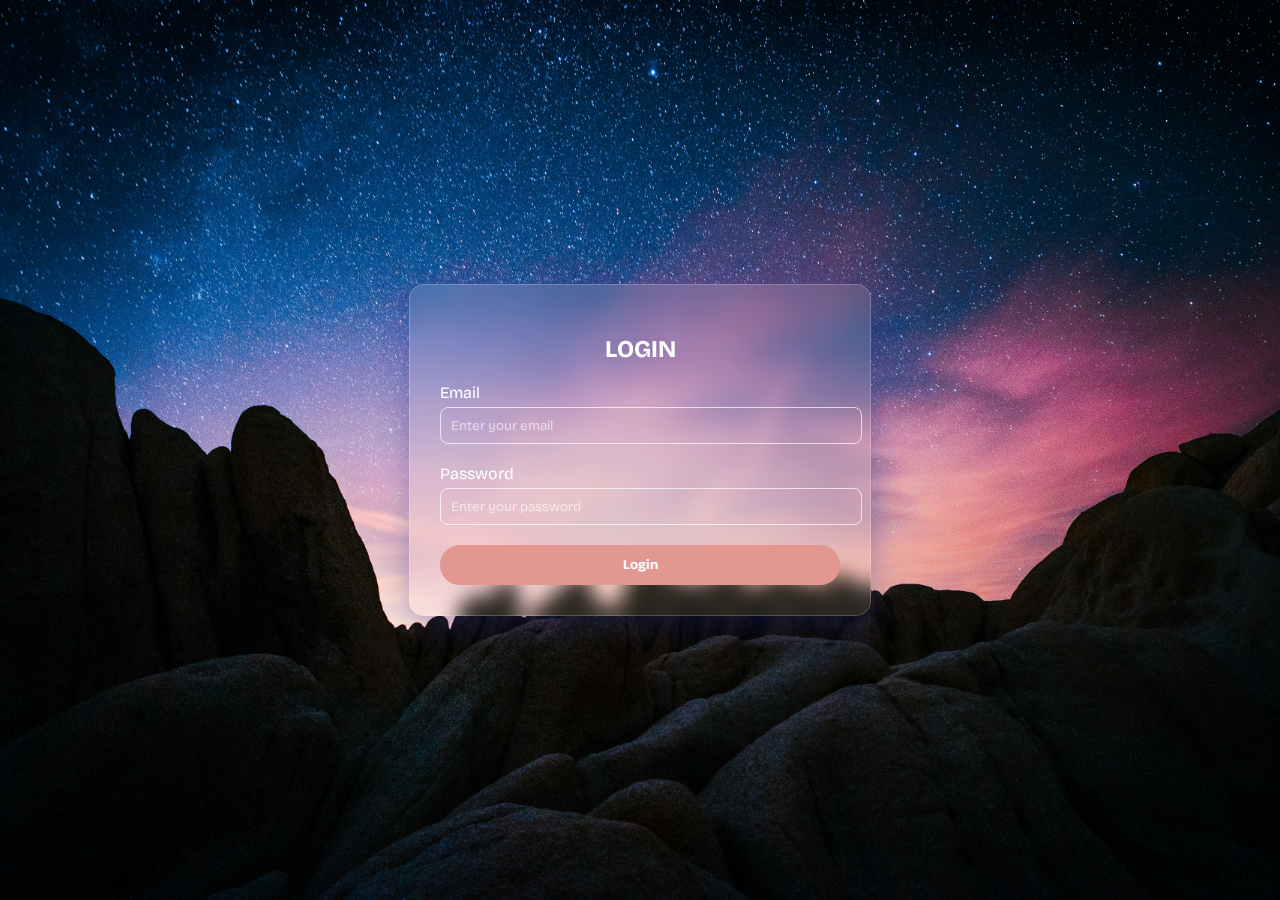
<file: Transparent_Login_Page/index.html>
<!DOCTYPE html>
<html lang="en">
<head>
  <meta charset="UTF-8" />
  <meta name="viewport" content="width=device-width, initial-scale=1.0"/>
  <link rel="stylesheet" href="style.css">
   <link href="https://fonts.googleapis.com/css2?family=Bricolage+Grotesque:opsz,wght@12..96,200..800&family=DM+Sans:ital,opsz,wght@0,9..40,100..1000;1,9..40,100..1000&family=Dancing+Script:wght@400..700&family=Outfit:wght@100..900&display=swap" rel="stylesheet">
  <title>Transparent Login Page</title>
</head>
<body>
  <div class="login-box">
    <h2>LOGIN</h2>
    <form action="#" method="POST">
      <label for="email">Email</label>
      <input type="email" name="email" placeholder="Enter your email" required>

      <label for="password">Password</label>
      <input type="password" name="pass" placeholder="Enter your password" required>

      <button type="submit">Login</button>
    </form>
  </div>
</body>
</html>
</file>
<file: Transparent_Login_Page/style.css>
body {
      margin: 0;
      padding: 0;
      background-image: url('Background.png');
      background-size: cover;
      background-position: center;
      font-family: 'Bricolage Grotesque', sans-serif;
      height: 100vh;
      display: flex;
      justify-content: center;
      align-items: center;
      transition: background-image 0.5s ease-in-out;
      
    }

    @media (max-width: 768px) {
      body {
        background-image: url('Background.png');
      }
    }

    .login-box {
      background: rgba(255, 255, 255, 0.1);
      border-radius: 15px;
      padding: 30px;
      width: 90%;
      max-width: 400px;
      box-shadow: 0 8px 32px 0 rgba(31, 38, 135, 0.37);
      backdrop-filter: blur(10px);
      border: 1px solid rgba(255, 255, 255, 0.2);
      color: #fff;
    }

    .login-box h2 {
      text-align: center;
      margin-bottom: 20px;
    }

    .login-box label {
      display: block;
      margin-bottom: 5px;
    }

    .login-box input[type="email"],
    .login-box input[type="password"] {
      width: 100%;
      padding: 10px;
      margin-bottom: 20px;
      border: 1px solid rgba(255, 255, 255, 0.7);
      border-radius: 8px;
      background-color: transparent; 
      color: #fff;
      outline: none;
    }

 
    .login-box input::placeholder {
      color: rgba(255, 255, 255, 0.6);
      font-family: 'Bricolage Grotesque', sans-serif;
    }

    .login-box button {
      width: 100%;
      padding: 12px;
      border: none;
      border-radius: 25px;
      background-color: #e29891;
      color: #fff;
      font-weight: bold;
      cursor: pointer;
      font-family: 'Bricolage Grotesque', sans-serif;
    }

    .login-box button:hover {
      background-color: #d17b73;
    }

    .login-box p {
      text-align: center;
      margin-top: 15px;
      font-size: 14px;
      font-family: 'Bricolage Grotesque', sans-serif;
    }

    .login-box a {
      color: #27dddf;
      text-decoration: none;
    }
</file>
